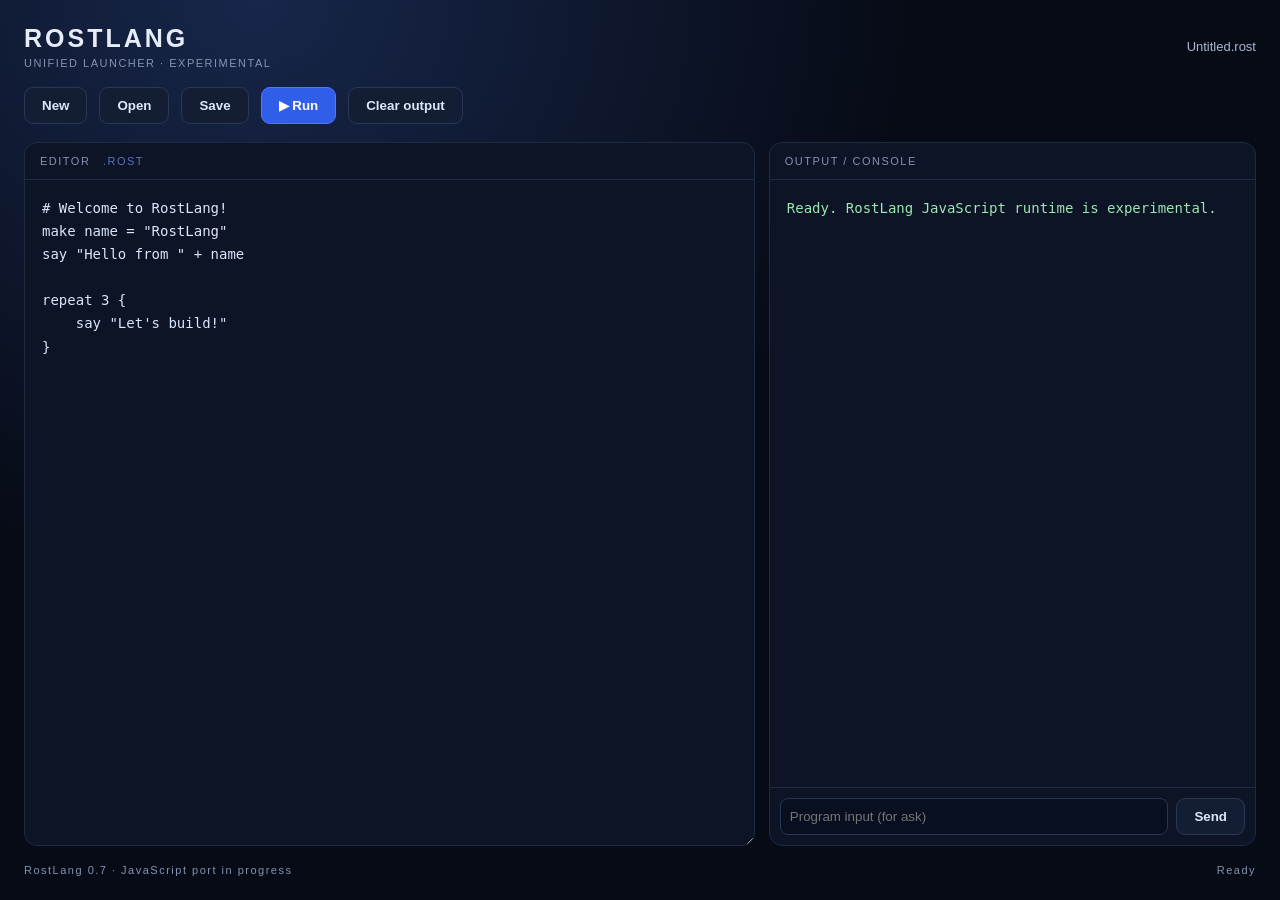
<file: launcher-web/index.html>
<!doctype html>
<html lang="en"><head><meta charset="utf-8"><meta name="viewport" content="width=device-width,initial-scale=1"><meta name="theme-color" content="#0b1020"><title>RostLang Launcher</title><link rel="stylesheet" href="style.css"></head>
<body><main class="app"><header><div><div class="brand">ROSTLANG</div><div class="sub">UNIFIED LAUNCHER · EXPERIMENTAL</div></div><div id="filename">Untitled.rost</div></header>
<nav><button id="new">New</button><button id="open">Open</button><button id="save">Save</button><button id="run" class="primary">▶ Run</button><button id="clear">Clear output</button><input id="file" type="file" accept=".rost,text/plain" hidden></nav>
<section class="workspace"><div class="panel"><div class="panel-title">EDITOR <span>.ROST</span></div><textarea id="editor" spellcheck="false" autocapitalize="off" autocomplete="off"># Welcome to RostLang!
make name = "RostLang"
say "Hello from " + name

repeat 3 {
    say "Let's build!"
}
</textarea></div><div class="panel output-panel"><div class="panel-title">OUTPUT / CONSOLE</div><pre id="output">Ready. RostLang JavaScript runtime is experimental.</pre><div class="input-row"><input id="stdin" placeholder="Program input (for ask)"><button id="send">Send</button></div></div></section>
<footer><span>RostLang 0.7 · JavaScript port in progress</span><span id="status">Ready</span></footer></main><script src="runtime.js"></script><script src="app.js"></script></body></html>
</file>
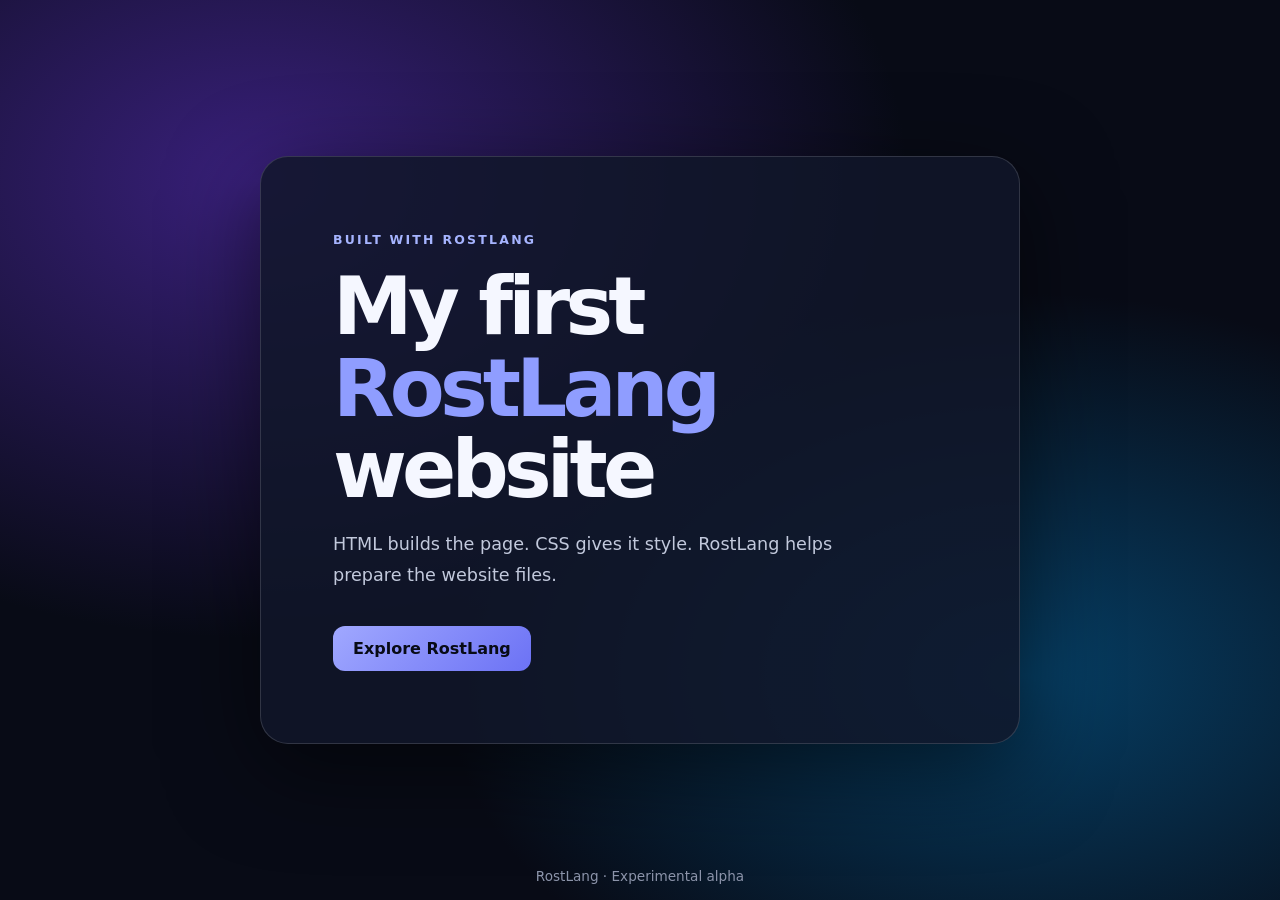
<file: examples/web/index.html>
<!doctype html>
<html lang="en">
<head>
  <meta charset="utf-8">
  <meta name="viewport" content="width=device-width, initial-scale=1">
  <meta name="description" content="A small website built with HTML, CSS, and RostLang tooling.">
  <title>My RostLang Website</title>
  <link rel="stylesheet" href="style.css">
</head>
<body>
  <main class="hero">
    <span class="eyebrow">BUILT WITH ROSTLANG</span>
    <h1>My first <span>RostLang</span> website</h1>
    <p>HTML builds the page. CSS gives it style. RostLang helps prepare the website files.</p>
    <a class="button" href="https://github.com/ooaoooa4562-beep/Rostland1">Explore RostLang</a>
  </main>
  <footer>RostLang · Experimental alpha</footer>
</body>
</html>
</file>
<file: launcher-web/style.css>
:root{color-scheme:dark;font-family:Inter,Segoe UI,Arial,sans-serif;background:#070b16;color:#e7edf8}*{box-sizing:border-box}body{margin:0;min-height:100vh;background:radial-gradient(ellipse at 20% 0%,#17264a 0,transparent 45%),#070b16}.app{max-width:1500px;margin:auto;padding:24px;min-height:100vh;display:flex;flex-direction:column;gap:18px}header,nav,footer{display:flex;align-items:center;gap:12px}header{justify-content:space-between}.brand{font-size:25px;font-weight:900;letter-spacing:3px}.sub,.panel-title,footer{font-size:11px;letter-spacing:1.5px;color:#8393b1}.sub{margin-top:4px}#filename{color:#aab8d2;font-size:13px}nav{flex-wrap:wrap}button{border:1px solid #2a3856;background:#131e34;color:#dce7fb;padding:10px 17px;border-radius:9px;font-weight:650;cursor:pointer}button:hover{background:#1c2c4c;border-color:#5475b8}.primary{background:#315ee8;border-color:#5278ff;color:white}.workspace{display:grid;grid-template-columns:1fr;gap:14px;flex:1;min-height:0}.panel{display:flex;flex-direction:column;min-height:250px;background:#0c1426;border:1px solid #1e2b45;border-radius:13px;overflow:hidden}.panel-title{padding:12px 15px;border-bottom:1px solid #1e2b45}.panel-title span{color:#5875b5;margin-left:8px}textarea,pre{margin:0;padding:17px;background:transparent;color:#d8e5fb;border:0;outline:0;font:14px/1.65 Consolas,Monaco,monospace;white-space:pre;tab-size:4}textarea{resize:vertical;min-height:300px;flex:1}pre{min-height:130px;max-height:280px;overflow:auto;color:#9ce6b0}.input-row{display:flex;padding:10px;gap:8px;border-top:1px solid #1e2b45}.input-row input{flex:1;min-width:0;background:#080f1e;border:1px solid #263654;border-radius:8px;padding:9px;color:#e7edf8}footer{justify-content:space-between;margin-top:auto}@media(min-width:900px){.workspace{grid-template-columns:1.2fr .8fr}.panel{min-height:550px}textarea{min-height:0}pre{flex:1;max-height:none}}
</file>
<file: examples/web/style.css>
:root {
  color-scheme: dark;
  font-family: system-ui, -apple-system, BlinkMacSystemFont, "Segoe UI", sans-serif;
  background: #080b16;
  color: #f5f7ff;
}
* { box-sizing: border-box; }
body {
  min-height: 100vh;
  margin: 0;
  display: grid;
  place-items: center;
  padding: 24px;
  background:
    radial-gradient(ellipse at 20% 20%, #39207b 0, transparent 45%),
    radial-gradient(ellipse at 80% 75%, #063f65 0, transparent 40%),
    #080b16;
}
.hero {
  width: min(760px, 100%);
  padding: clamp(28px, 7vw, 72px);
  border: 1px solid #ffffff24;
  border-radius: 28px;
  background: #11172ad9;
  box-shadow: 0 24px 90px #0008;
}
.eyebrow { color: #a6b4ff; font-size: .78rem; font-weight: 800; letter-spacing: .18em; }
h1 { max-width: 600px; margin: 18px 0; font-size: clamp(2.6rem, 8vw, 5rem); line-height: 1.02; letter-spacing: -.06em; }
h1 span { color: #8f9dff; }
p { max-width: 520px; color: #c2c9dc; font-size: 1.1rem; line-height: 1.75; }
.button {
  display: inline-block;
  margin-top: 18px;
  padding: 13px 20px;
  border-radius: 12px;
  background: linear-gradient(135deg, #a0a8ff, #6c72f5);
  color: #080b16;
  font-weight: 800;
  text-decoration: none;
  transition: transform .2s ease, filter .2s ease;
}
.button:hover { transform: translateY(-3px); filter: brightness(1.12); }
footer { position: fixed; bottom: 16px; color: #8c94aa; font-size: .85rem; }
@media (prefers-reduced-motion: reduce) { *, *::before, *::after { transition: none !important; } }
</file>
